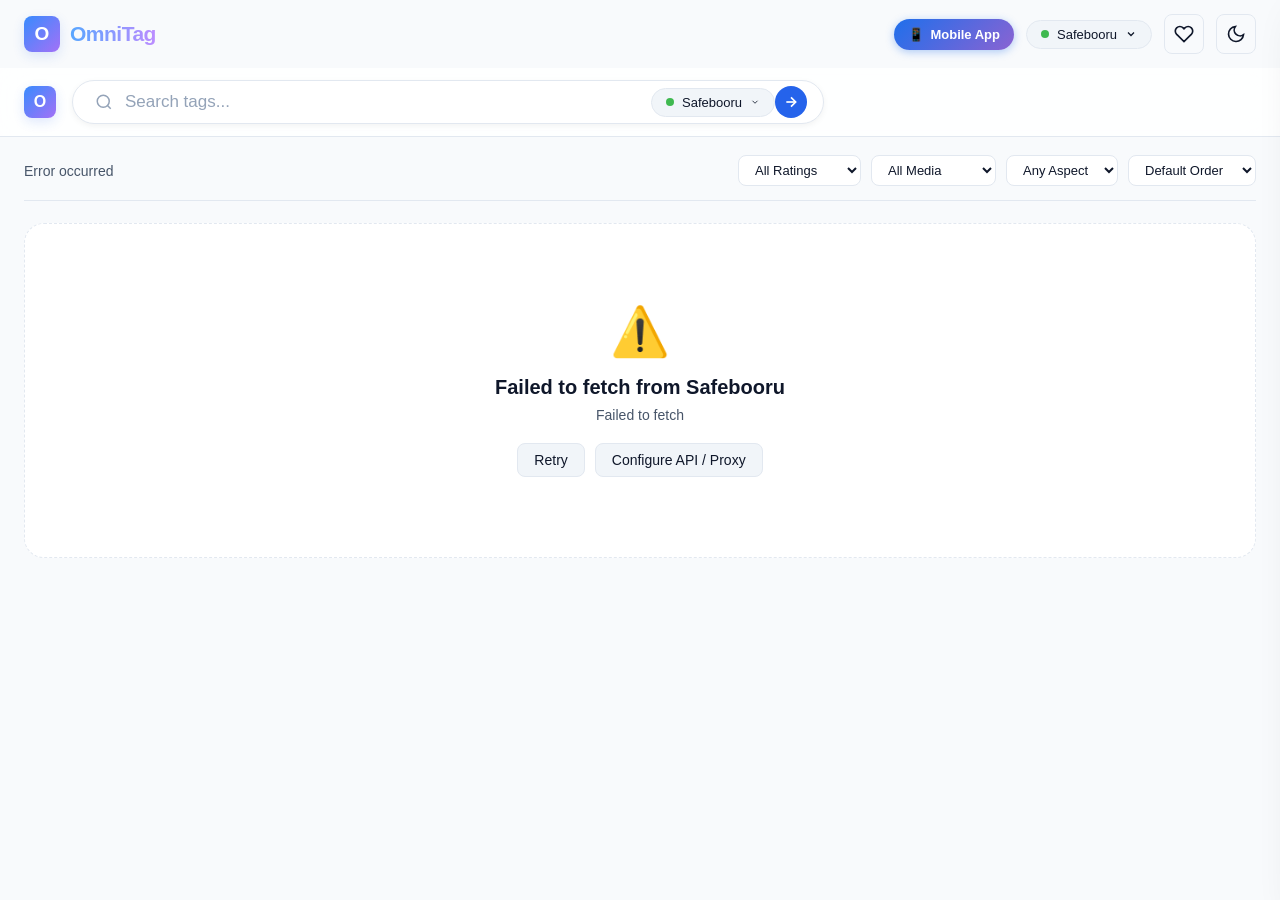
<file: index.html>
<!DOCTYPE html>
<html lang="en" data-theme="dark">
<head>
  <meta charset="UTF-8">
  <meta name="viewport" content="width=device-width, initial-scale=1.0, viewport-fit=cover">
  <meta name="referrer" content="no-referrer">
  <meta name="theme-color" content="#0d1117">
  <meta name="description" content="OmniTag - Fast, modern tag-based image search engine with switchable API sources">
  <title>OmniTag - Universal Tag Search Engine</title>

  <script>
    // Automatic mobile detection & seamless routing to Mobile Web App
    (function() {
      const isMobile = /Android|webOS|iPhone|iPad|iPod|BlackBerry|IEMobile|Opera Mini/i.test(navigator.userAgent) || window.innerWidth <= 768;
      const forceDesktop = sessionStorage.getItem("omnitag_force_desktop") === "1" || location.search.includes("desktop=1");
      if (isMobile && !forceDesktop) {
        window.location.replace("mobile.html" + window.location.search);
      }
    })();
  </script>
  
  <link rel="manifest" href="manifest.json">
  <link rel="stylesheet" href="css/style.css">
  
  <link rel="icon" type="image/svg+xml" href="data:image/svg+xml,<svg xmlns='http://www.w3.org/2000/svg' viewBox='0 0 100 100'><rect width='100' height='100' rx='20' fill='%23388bfd'/><text x='50%' y='55%' dominant-baseline='middle' text-anchor='middle' fill='white' font-size='56' font-weight='bold'>O</text></svg>">
</head>
<body>

  <!-- Local File Protocol Notice (Shown if opened as file://) -->
  <div id="file-protocol-warning" style="display: none; background: #d29922; color: #0d1117; padding: 12px 24px; font-weight: 600; font-size: 13px; text-align: center; line-height: 1.5;">
    ⚠️ You are viewing this page directly as a local file (<code>file://</code>). Web browsers block live image queries from local file links. 
    Please double-click <strong>start.bat</strong> or <strong>launch-app-mode.bat</strong> to run it on your PC, or open the online version at <a href="https://subnow846-ai.github.io/omnitag-app/" style="color: #0d1117; text-decoration: underline; font-weight: bold;">https://subnow846-ai.github.io/omnitag-app/</a>.
  </div>
  <script>
    if (window.location.protocol === "file:") {
      document.getElementById("file-protocol-warning").style.display = "block";
    }
  </script>

  <!-- ==========================================
       Global Header
       ========================================== -->
  <header class="app-header">
    <div class="header-left">
      <div class="logo-wrapper logo-action" title="Return to Home">
        <div class="logo-icon">O</div>
        <span class="logo-text">OmniTag</span>
      </div>
    </div>

    <div class="header-right">
      <!-- Switch to Mobile Web Version Button -->
      <a href="mobile.html" class="mobile-switch-btn" title="Open Mobile TikTok Feed & App View">
        <span>📱</span>
        <span>Mobile App</span>
      </a>

      <!-- Active API indicator pill (Header) -->
      <div class="source-selector-pill">
        <button id="open-sources-btn" class="source-pill-btn" title="API Sources & Endpoints">
          <span class="source-dot"></span>
          <span id="active-source-badge">Safebooru</span>
          <svg width="12" height="12" viewBox="0 0 24 24" fill="none" stroke="currentColor" stroke-width="2.5"><polyline points="6 9 12 15 18 9"></polyline></svg>
        </button>
      </div>

      <!-- Favorites Drawer Toggle -->
      <button id="open-fav-btn" class="icon-btn" title="Saved Bookmarks">
        <svg width="20" height="20" viewBox="0 0 24 24" fill="none" stroke="currentColor" stroke-width="2">
          <path d="M20.84 4.61a5.5 5.5 0 0 0-7.78 0L12 5.67l-1.06-1.06a5.5 5.5 0 0 0-7.78 7.78l1.06 1.06L12 21.23l7.78-7.78 1.06-1.06a5.5 5.5 0 0 0 0-7.78z"></path>
        </svg>
        <span id="fav-badge-count" class="badge-counter">0</span>
      </button>

      <!-- Theme Toggle (Dark / Light) -->
      <button id="theme-toggle-btn" class="icon-btn" title="Toggle Theme">
        <svg width="20" height="20" viewBox="0 0 24 24" fill="none" stroke="currentColor" stroke-width="2"><circle cx="12" cy="12" r="5"></circle></svg>
      </button>
    </div>
  </header>

  <!-- ==========================================
       Google-Style Centered Hero (Home View)
       ========================================== -->
  <main id="hero-section" class="hero-container">
    <div class="hero-brand">
      <h1 class="hero-logo">OmniTag</h1>
      <p class="hero-tagline">Universal tag-based media search engine with switchable booru APIs</p>
    </div>

    <!-- Main Search Box -->
    <div class="search-box-wrapper">
      <div class="search-input-box">
        <svg class="search-icon-svg" width="22" height="22" viewBox="0 0 24 24" fill="none" stroke="currentColor" stroke-width="2">
          <circle cx="11" cy="11" r="8"></circle>
          <line x1="21" y1="21" x2="16.65" y2="16.65"></line>
        </svg>
        
        <input 
          id="hero-search-input" 
          type="text" 
          class="search-input" 
          placeholder="Search tags (e.g. 1girl blue_eyes, -tag to exclude)..." 
          autocomplete="off"
          spellcheck="false"
        >

        <!-- Source Switcher Dropdown in Hero -->
        <div class="source-selector-pill">
          <button id="hero-source-btn" class="source-pill-btn" type="button" title="Switch API Source">
            <span class="source-dot"></span>
            <span id="hero-source-name">Safebooru</span>
            <svg width="12" height="12" viewBox="0 0 24 24" fill="none" stroke="currentColor" stroke-width="2"><polyline points="6 9 12 15 18 9"></polyline></svg>
          </button>
          <div id="quick-sources-dropdown" class="sources-dropdown-menu"></div>
        </div>

        <button id="hero-search-btn" class="search-submit-btn" title="Search">
          <svg width="18" height="18" viewBox="0 0 24 24" fill="none" stroke="currentColor" stroke-width="2.5">
            <line x1="5" y1="12" x2="19" y2="12"></line>
            <polyline points="12 5 19 12 12 19"></polyline>
          </svg>
        </button>
      </div>

      <!-- Real-time Tag Autocomplete Dropdown -->
      <div id="hero-autocomplete" class="autocomplete-dropdown"></div>
    </div>

    <!-- Search History & Quick Tags -->
    <div class="hero-history">
      <span class="history-label">Quick tags:</span>
      <div id="hero-history-tags" style="display: contents;"></div>
    </div>
  </main>

  <!-- ==========================================
       Sticky Top Bar (Results View)
       ========================================== -->
  <div id="top-bar" class="top-bar">
    <div class="top-bar-left">
      <div class="logo-wrapper logo-action" title="Back to Home">
        <div class="logo-icon" style="width: 32px; height: 32px; font-size: 16px;">O</div>
      </div>

      <div class="top-search-wrapper">
        <div class="search-input-box top-search-box">
          <svg class="search-icon-svg" width="18" height="18" viewBox="0 0 24 24" fill="none" stroke="currentColor" stroke-width="2">
            <circle cx="11" cy="11" r="8"></circle>
            <line x1="21" y1="21" x2="16.65" y2="16.65"></line>
          </svg>
          
          <input 
            id="top-search-input" 
            type="text" 
            class="search-input" 
            placeholder="Search tags..." 
            autocomplete="off"
            spellcheck="false"
          >

          <div class="source-selector-pill">
            <button id="top-source-btn" class="source-pill-btn" type="button" title="Switch API Source">
              <span class="source-dot"></span>
              <span id="top-source-name">Safebooru</span>
              <svg width="10" height="10" viewBox="0 0 24 24" fill="none" stroke="currentColor" stroke-width="2"><polyline points="6 9 12 15 18 9"></polyline></svg>
            </button>
            <div id="quick-sources-dropdown-top" class="sources-dropdown-menu"></div>
          </div>

          <button id="top-search-btn" class="search-submit-btn" style="width: 32px; height: 32px;">
            <svg width="16" height="16" viewBox="0 0 24 24" fill="none" stroke="currentColor" stroke-width="2.5">
              <line x1="5" y1="12" x2="19" y2="12"></line>
              <polyline points="12 5 19 12 12 19"></polyline>
            </svg>
          </button>
        </div>

        <!-- Top Autocomplete Dropdown -->
        <div id="top-autocomplete" class="autocomplete-dropdown"></div>
      </div>
    </div>
  </div>

  <!-- ==========================================
       Results Section & Grid
       ========================================== -->
  <section id="results-section" class="results-section">
    <!-- Filters & Sorting Bar -->
    <div class="filters-bar">
      <div id="results-count" class="results-meta">Searching...</div>

      <div class="filters-controls">
        <select id="filter-rating" class="filter-select" title="Filter Rating">
          <option value="all">All Ratings</option>
          <option value="s">Safe Only</option>
          <option value="q">Questionable</option>
          <option value="e">Explicit</option>
        </select>

        <select id="filter-media" class="filter-select" title="Filter Media Type">
          <option value="all">All Media</option>
          <option value="image">Images Only</option>
          <option value="video">Videos / GIFs</option>
        </select>

        <select id="filter-aspect" class="filter-select" title="Filter Aspect Ratio">
          <option value="all">Any Aspect</option>
          <option value="wide">Landscape</option>
          <option value="tall">Portrait</option>
          <option value="square">Square</option>
        </select>

        <select id="filter-sort" class="filter-select" title="Sort Order">
          <option value="default">Default Order</option>
          <option value="score">Highest Score</option>
          <option value="id">Latest ID</option>
        </select>
      </div>
    </div>

    <!-- Gallery Grid -->
    <div id="gallery-grid" class="gallery-grid"></div>

    <!-- Pagination Controls -->
    <div id="pagination-container" class="pagination-container"></div>
  </section>

  <!-- ==========================================
       Lightbox / Detail Modal
       ========================================== -->
  <div id="lightbox-modal" class="lightbox-modal">
    <div class="lightbox-content-box">
      <!-- Media Main Stage -->
      <div class="lightbox-main-view">
        <button id="lightbox-prev-btn" class="lightbox-nav-btn prev" title="Previous (Left Arrow)">&#10094;</button>
        <div id="lightbox-media-container" class="lightbox-media-container"></div>
        <button id="lightbox-next-btn" class="lightbox-nav-btn next" title="Next (Right Arrow)">&#10095;</button>
      </div>

      <!-- Detail Sidebar -->
      <div class="lightbox-sidebar">
        <div class="lightbox-sidebar-header">
          <h3>Post Details</h3>
          <button id="lightbox-close-btn" class="icon-btn" title="Close (Esc)">&times;</button>
        </div>

        <div class="lightbox-sidebar-body">
          <!-- Action Buttons -->
          <div class="lightbox-actions-grid">
            <button id="lightbox-fav-btn" class="btn-secondary" title="Bookmark">
              <svg width="16" height="16" viewBox="0 0 24 24" fill="none" stroke="currentColor" stroke-width="2">
                <path d="M20.84 4.61a5.5 5.5 0 0 0-7.78 0L12 5.67l-1.06-1.06a5.5 5.5 0 0 0-7.78 7.78l1.06 1.06L12 21.23l7.78-7.78 1.06-1.06a5.5 5.5 0 0 0 0-7.78z"></path>
              </svg>
              <span>Favorite</span>
            </button>
            <button id="lightbox-download-btn" class="btn-primary" title="Download Full Resolution">
              <svg width="16" height="16" viewBox="0 0 24 24" fill="none" stroke="currentColor" stroke-width="2">
                <path d="M21 15v4a2 2 0 0 1-2 2H5a2 2 0 0 1-2-2v-4"></path>
                <polyline points="7 10 12 15 17 10"></polyline>
                <line x1="12" y1="15" x2="12" y2="3"></line>
              </svg>
              <span>Download</span>
            </button>
            <button id="lightbox-copy-btn" class="btn-secondary" title="Copy Direct URL">Copy URL</button>
            <a id="lightbox-original-btn" class="btn-secondary" target="_blank" rel="noopener">Open Source ↗</a>
          </div>

          <!-- Metadata -->
          <table id="lightbox-info-table" class="info-table"></table>

          <!-- Categorized Tags -->
          <div>
            <h4 style="font-size: 13px; font-weight: 700; margin-bottom: 10px; color: var(--text-secondary);">TAGS (Click to search)</h4>
            <div id="lightbox-tags-container"></div>
          </div>
        </div>
      </div>
    </div>
  </div>

  <!-- ==========================================
       API Sources & Endpoints Manager Modal
       ========================================== -->
  <div id="sources-modal" class="modal-overlay">
    <div class="modal-dialog">
      <div class="modal-header">
        <h3 id="sources-modal-title">API Sources Manager</h3>
        <button id="close-sources-btn" class="icon-btn">&times;</button>
      </div>

      <div class="modal-body">
        <!-- List of Sources -->
        <div id="sources-list-container" class="sources-list-container"></div>

        <!-- Add / Edit Source Form -->
        <div id="source-form-section" style="display: none;">
          <h4 id="source-form-title" style="margin-bottom: 16px;">Add New API Source</h4>
          <form id="source-edit-form">
            <input type="hidden" id="source-form-id">

            <div class="form-group">
              <label>Source Name</label>
              <input type="text" id="source-form-name" class="form-input" placeholder="e.g. My Custom Booru" required>
            </div>

            <div class="form-group">
              <label>API Protocol / Type</label>
              <select id="source-form-type" class="form-select">
                <option value="gelbooru_dapi">Gelbooru / Safebooru DAPI (XML / JSON)</option>
                <option value="danbooru_v2">Danbooru 2.x API (JSON)</option>
                <option value="moebooru">Moebooru API (Yande.re, Konachan)</option>
              </select>
              <div class="form-hint">Selecting a type auto-configures compatible post and tag endpoints.</div>
            </div>

            <div class="form-group">
              <label>Base URL</label>
              <input type="url" id="source-form-base" class="form-input" placeholder="https://example.com" required>
            </div>

            <div class="form-group">
              <label>Custom Posts URL Template (Optional)</label>
              <input type="text" id="source-form-posts" class="form-input" placeholder="Leave blank to use engine defaults">
              <div class="form-hint">Variables: <code>{tags}</code>, <code>{page}</code>, <code>{limit}</code></div>
            </div>

            <div class="form-group">
              <label>Custom Tag Autocomplete URL (Optional)</label>
              <input type="text" id="source-form-tags" class="form-input" placeholder="Leave blank to use engine defaults">
              <div class="form-hint">Variable: <code>{query}</code></div>
            </div>

            <div class="form-row">
              <div class="form-group" style="flex: 1;">
                <label>API Key (Required for Rule34)</label>
                <input type="text" id="source-form-apikey" class="form-input" placeholder="Rule34 API Key" autocomplete="off" spellcheck="false">
              </div>
              <div class="form-group" style="flex: 1;">
                <label>User ID (Required for Rule34)</label>
                <input type="text" id="source-form-userid" class="form-input" placeholder="Numeric User ID (e.g. 1234567)" autocomplete="off" spellcheck="false">
              </div>
            </div>
            <div class="form-hint" style="margin: -6px 0 14px;">Used for <code>{api_key}</code> and <code>{user_id}</code> in the URL templates. Stored only in this browser. Keep Proxy Mode on Auto so the key isn't sent through a public CORS proxy.</div>

            <div class="form-row">
              <div class="form-group" style="flex: 1;">
                <label>Proxy Mode</label>
                <select id="source-form-proxy" class="form-select">
                  <option value="auto">Auto (Local server proxy / Built-in)</option>
                  <option value="direct">Direct (No Proxy)</option>
                  <option value="corsproxy">Public CORS Proxy (corsproxy.io)</option>
                  <option value="allorigins">AllOrigins Proxy</option>
                  <option value="custom">Custom Proxy</option>
                </select>
              </div>
              <div class="form-group" style="flex: 1;">
                <label>Custom Proxy URL (if Custom)</label>
                <input type="text" id="source-form-custom-proxy" class="form-input" placeholder="https://myproxy.com/?url={url}">
              </div>
            </div>

            <div style="display: flex; gap: 10px; margin-top: 20px;">
              <button type="submit" class="btn-primary" style="flex: 1;">Save Source</button>
              <button type="button" id="cancel-source-edit" class="btn-secondary" style="flex: 1;">Cancel</button>
            </div>
          </form>
        </div>
      </div>

      <div class="modal-footer">
        <div>
          <button id="add-source-btn" class="btn-primary btn-sm">+ Add Custom API</button>
          <button id="reset-sources-btn" class="btn-secondary btn-sm">Reset Defaults</button>
        </div>
        <div>
          <button id="export-sources-btn" class="btn-secondary btn-sm" title="Backup sources as JSON">Export JSON</button>
          <label class="btn-secondary btn-sm" style="cursor: pointer; display: inline-block;">
            Import JSON
            <input type="file" id="import-sources-file" accept=".json" style="display: none;">
          </label>
        </div>
      </div>
    </div>
  </div>

  <!-- ==========================================
       Favorites / Bookmarks Drawer
       ========================================== -->
  <aside id="favorites-drawer" class="drawer">
    <div class="drawer-header">
      <h3>Saved Bookmarks</h3>
      <button id="close-fav-btn" class="icon-btn">&times;</button>
    </div>
    <div class="drawer-body">
      <div id="favorites-grid" class="favorites-grid"></div>
    </div>
  </aside>

  <!-- Scripts -->
  <script src="js/api-sources.js?v=1.3.2"></script>
  <script src="js/autocomplete.js?v=1.3.2"></script>
  <script src="js/app.js?v=1.3.2"></script>

  <!-- PWA Service Worker Registration -->
  <script>
    if ("serviceWorker" in navigator) {
      window.addEventListener("load", () => {
        navigator.serviceWorker.register("sw.js").catch(e => console.log("SW registration skipped:", e));
      });
    }
  </script>
</body>
</html>
</file>
<file: css/style.css>
/* ==========================================================================
   OmniTag - Modern Search Engine & Media Browser Stylesheet
   Google-inspired clean interface with dark/light themes & glassmorphism
   ========================================================================== */

:root {
  --bg-primary: #0d1117;
  --bg-secondary: #161b22;
  --bg-tertiary: #21262d;
  --bg-card: rgba(22, 27, 34, 0.85);
  --bg-glass: rgba(13, 17, 23, 0.75);
  --border-color: #30363d;
  --border-subtle: #21262d;
  --text-primary: #f0f6fc;
  --text-secondary: #8b949e;
  --text-muted: #6e7681;
  --accent-color: #388bfd;
  --accent-hover: #58a6ff;
  --accent-glow: rgba(56, 139, 253, 0.25);
  --danger-color: #f85149;
  --success-color: #3fb950;
  --warning-color: #d29922;

  /* Tag Category Colors */
  --cat-artist: #f47067;
  --cat-character: #56d364;
  --cat-copyright: #e3b341;
  --cat-general: #58a6ff;
  --cat-meta: #8b949e;

  --radius-sm: 8px;
  --radius-md: 14px;
  --radius-lg: 20px;
  --radius-full: 9999px;

  --shadow-sm: 0 2px 6px rgba(0, 0, 0, 0.3);
  --shadow-md: 0 8px 24px rgba(0, 0, 0, 0.45);
  --shadow-lg: 0 16px 40px rgba(0, 0, 0, 0.6);

  --font-family: -apple-system, BlinkMacSystemFont, "Segoe UI", Roboto, Helvetica, Arial, sans-serif;
  --header-height: 68px;
}

[data-theme="light"] {
  --bg-primary: #f8fafc;
  --bg-secondary: #ffffff;
  --bg-tertiary: #f1f5f9;
  --bg-card: rgba(255, 255, 255, 0.9);
  --bg-glass: rgba(255, 255, 255, 0.85);
  --border-color: #e2e8f0;
  --border-subtle: #edf2f7;
  --text-primary: #0f172a;
  --text-secondary: #475569;
  --text-muted: #94a3b8;
  --accent-color: #2563eb;
  --accent-hover: #1d4ed8;
  --accent-glow: rgba(37, 99, 235, 0.15);
  --shadow-sm: 0 2px 6px rgba(0, 0, 0, 0.05);
  --shadow-md: 0 8px 24px rgba(0, 0, 0, 0.08);
  --shadow-lg: 0 16px 40px rgba(0, 0, 0, 0.12);
}

/* Base Reset */
*, *::before, *::after {
  box-sizing: border-box;
  margin: 0;
  padding: 0;
}

body {
  font-family: var(--font-family);
  background-color: var(--bg-primary);
  color: var(--text-primary);
  min-height: 100vh;
  display: flex;
  flex-direction: column;
  overflow-x: hidden;
  transition: background-color 0.25s ease, color 0.25s ease;
  -webkit-font-smoothing: antialiased;
}

/* ==========================================================================
   Global Header & Controls
   ========================================================================== */
.app-header {
  height: var(--header-height);
  padding: 0 24px;
  display: flex;
  align-items: center;
  justify-content: space-between;
  position: relative;
  z-index: 50;
}

.header-left, .header-right {
  display: flex;
  align-items: center;
  gap: 12px;
}

.logo-wrapper {
  display: flex;
  align-items: center;
  gap: 10px;
  cursor: pointer;
  user-select: none;
}

.logo-icon {
  width: 36px;
  height: 36px;
  border-radius: var(--radius-sm);
  background: linear-gradient(135deg, #388bfd, #a371f7);
  display: flex;
  align-items: center;
  justify-content: center;
  color: #fff;
  font-weight: 800;
  font-size: 19px;
  box-shadow: 0 4px 12px var(--accent-glow);
}

.logo-text {
  font-size: 21px;
  font-weight: 700;
  letter-spacing: -0.5px;
  background: linear-gradient(90deg, #58a6ff, #bc8cff);
  -webkit-background-clip: text;
  -webkit-text-fill-color: transparent;
}

.icon-btn {
  background: transparent;
  border: 1px solid var(--border-color);
  color: var(--text-primary);
  width: 40px;
  height: 40px;
  border-radius: var(--radius-sm);
  display: flex;
  align-items: center;
  justify-content: center;
  cursor: pointer;
  transition: all 0.2s ease;
  position: relative;
}

.icon-btn:hover {
  background: var(--bg-tertiary);
  border-color: var(--accent-color);
  transform: translateY(-1px);
}

.badge-counter {
  position: absolute;
  top: -4px;
  right: -4px;
  background: var(--accent-color);
  color: #fff;
  font-size: 11px;
  font-weight: 700;
  padding: 2px 6px;
  border-radius: var(--radius-full);
  display: none;
}

.mobile-switch-btn {
  display: flex;
  align-items: center;
  gap: 6px;
  background: linear-gradient(135deg, #1f6feb, #8a63d2);
  color: #fff;
  text-decoration: none;
  padding: 8px 14px;
  border-radius: 20px;
  font-size: 13px;
  font-weight: 700;
  box-shadow: 0 2px 8px rgba(31, 111, 235, 0.35);
  transition: all 0.2s ease;
}

.mobile-switch-btn:hover {
  transform: translateY(-1px);
  box-shadow: 0 4px 14px rgba(31, 111, 235, 0.55);
  color: #fff;
}

/* ==========================================================================
   Google-Style Hero Section (Home View)
   ========================================================================== */
.hero-container {
  flex: 1;
  display: flex;
  flex-direction: column;
  align-items: center;
  justify-content: center;
  padding: 20px 20px 80px 20px;
  max-width: 820px;
  margin: 0 auto;
  width: 100%;
}

.hero-brand {
  text-align: center;
  margin-bottom: 28px;
}

.hero-logo {
  font-size: 56px;
  font-weight: 800;
  letter-spacing: -1.5px;
  background: linear-gradient(135deg, #388bfd 0%, #a371f7 50%, #f778ba 100%);
  -webkit-background-clip: text;
  -webkit-text-fill-color: transparent;
  margin-bottom: 8px;
}

.hero-tagline {
  font-size: 16px;
  color: var(--text-secondary);
}

/* Search Box Container */
.search-box-wrapper {
  width: 100%;
  position: relative;
  margin-bottom: 20px;
}

.search-input-box {
  width: 100%;
  height: 56px;
  background: var(--bg-secondary);
  border: 1px solid var(--border-color);
  border-radius: var(--radius-full);
  display: flex;
  align-items: center;
  padding: 0 16px 0 22px;
  box-shadow: var(--shadow-sm);
  transition: all 0.25s ease;
}

.search-input-box:focus-within {
  border-color: var(--accent-color);
  box-shadow: 0 0 0 4px var(--accent-glow), var(--shadow-md);
  background: var(--bg-tertiary);
}

.search-input {
  flex: 1;
  background: transparent;
  border: none;
  outline: none;
  font-size: 17px;
  color: var(--text-primary);
  font-family: inherit;
  margin: 0 12px;
}

.search-input::placeholder {
  color: var(--text-muted);
}

.search-icon-svg {
  color: var(--text-muted);
  flex-shrink: 0;
}

.search-submit-btn {
  background: var(--accent-color);
  border: none;
  color: #fff;
  width: 38px;
  height: 38px;
  border-radius: var(--radius-full);
  display: flex;
  align-items: center;
  justify-content: center;
  cursor: pointer;
  flex-shrink: 0;
  transition: all 0.2s ease;
}

.search-submit-btn:hover {
  background: var(--accent-hover);
  transform: scale(1.05);
}

/* Active Source Pill */
.source-selector-pill {
  position: relative;
  display: inline-flex;
  align-items: center;
}

.source-pill-btn {
  background: var(--bg-tertiary);
  border: 1px solid var(--border-color);
  color: var(--text-primary);
  padding: 6px 14px;
  border-radius: var(--radius-full);
  font-size: 13px;
  font-weight: 500;
  display: flex;
  align-items: center;
  gap: 8px;
  cursor: pointer;
  transition: all 0.2s ease;
}

.source-pill-btn:hover {
  border-color: var(--accent-color);
  background: var(--bg-secondary);
}

.source-dot {
  width: 8px;
  height: 8px;
  border-radius: 50%;
  background: var(--success-color);
}

/* Dropdown Menu */
.sources-dropdown-menu {
  position: absolute;
  top: calc(100% + 8px);
  left: 0;
  min-width: 240px;
  background: var(--bg-secondary);
  border: 1px solid var(--border-color);
  border-radius: var(--radius-md);
  box-shadow: var(--shadow-lg);
  padding: 6px;
  display: none;
  z-index: 100;
  animation: fadeIn 0.15s ease;
}

.sources-dropdown-menu.open {
  display: block;
}

.quick-source-item {
  width: 100%;
  background: transparent;
  border: none;
  color: var(--text-primary);
  padding: 10px 14px;
  border-radius: var(--radius-sm);
  font-size: 14px;
  display: flex;
  align-items: center;
  justify-content: space-between;
  cursor: pointer;
  text-align: left;
  transition: background 0.15s ease;
}

.quick-source-item:hover {
  background: var(--bg-tertiary);
}

.quick-source-item.active {
  background: var(--accent-glow);
  color: var(--accent-hover);
  font-weight: 600;
}

.source-item-type {
  font-size: 11px;
  color: var(--text-muted);
  text-transform: capitalize;
}

.quick-source-item.manage-action {
  border-top: 1px solid var(--border-color);
  margin-top: 4px;
  padding-top: 10px;
  color: var(--accent-hover);
}

/* History / Popular Tags */
.hero-history {
  display: flex;
  flex-wrap: wrap;
  align-items: center;
  justify-content: center;
  gap: 8px;
  margin-top: 18px;
}

.history-label {
  font-size: 13px;
  color: var(--text-muted);
}

.history-pill {
  background: var(--bg-secondary);
  border: 1px solid var(--border-color);
  color: var(--text-secondary);
  padding: 6px 14px;
  border-radius: var(--radius-full);
  font-size: 13px;
  cursor: pointer;
  transition: all 0.2s ease;
}

.history-pill:hover {
  color: var(--text-primary);
  border-color: var(--accent-color);
  background: var(--bg-tertiary);
  transform: translateY(-1px);
}

/* ==========================================================================
   Autocomplete Dropdown
   ========================================================================== */
.autocomplete-dropdown {
  position: absolute;
  top: calc(100% + 6px);
  left: 0;
  right: 0;
  background: var(--bg-secondary);
  border: 1px solid var(--border-color);
  border-radius: var(--radius-md);
  box-shadow: var(--shadow-lg);
  max-height: 380px;
  overflow-y: auto;
  z-index: 100;
  display: none;
}

.mobile-switch-btn {
  display: flex;
  align-items: center;
  gap: 6px;
  background: linear-gradient(135deg, #1f6feb, #8a63d2);
  color: #fff;
  text-decoration: none;
  padding: 8px 14px;
  border-radius: 20px;
  font-size: 13px;
  font-weight: 700;
  box-shadow: 0 2px 8px rgba(31, 111, 235, 0.35);
  transition: all 0.2s ease;
}

.mobile-switch-btn:hover {
  transform: translateY(-1px);
  box-shadow: 0 4px 14px rgba(31, 111, 235, 0.55);
  color: #fff;
}

.autocomplete-item {
  padding: 10px 18px;
  display: flex;
  align-items: center;
  justify-content: space-between;
  cursor: pointer;
  font-size: 14px;
  border-bottom: 1px solid var(--border-subtle);
  transition: background 0.15s ease;
}

.autocomplete-item:last-child {
  border-bottom: none;
}

.autocomplete-item:hover, .autocomplete-item.active {
  background: var(--bg-tertiary);
}

.tag-info {
  display: flex;
  align-items: center;
  gap: 10px;
}

.cat-dot {
  width: 8px;
  height: 8px;
  border-radius: 50%;
  flex-shrink: 0;
}

.cat-dot.cat-artist { background-color: var(--cat-artist); }
.cat-dot.cat-character { background-color: var(--cat-character); }
.cat-dot.cat-copyright { background-color: var(--cat-copyright); }
.cat-dot.cat-general { background-color: var(--cat-general); }
.cat-dot.cat-meta { background-color: var(--cat-meta); }

.tag-text strong.highlight {
  color: var(--accent-hover);
  text-decoration: underline;
}

.neg-sign {
  color: var(--danger-color);
  font-weight: bold;
}

.tag-count {
  font-size: 12px;
  color: var(--text-muted);
  background: var(--bg-tertiary);
  padding: 2px 8px;
  border-radius: var(--radius-full);
}

/* ==========================================================================
   Sticky Top Bar (Results View)
   ========================================================================== */
.top-bar {
  display: none;
  align-items: center;
  justify-content: space-between;
  gap: 20px;
  padding: 12px 24px;
  background: var(--bg-glass);
  backdrop-filter: blur(16px);
  -webkit-backdrop-filter: blur(16px);
  border-bottom: 1px solid var(--border-color);
  position: sticky;
  top: 0;
  z-index: 40;
}

.top-bar-left {
  display: flex;
  align-items: center;
  gap: 16px;
  flex: 1;
  max-width: 800px;
}

.top-search-wrapper {
  flex: 1;
  position: relative;
}

.top-search-box {
  height: 44px;
}

/* ==========================================================================
   Results Section & Filters
   ========================================================================== */
.results-section {
  display: none;
  flex: 1;
  padding: 18px 24px 60px 24px;
  max-width: 1600px;
  margin: 0 auto;
  width: 100%;
}

.filters-bar {
  display: flex;
  align-items: center;
  justify-content: space-between;
  flex-wrap: wrap;
  gap: 12px;
  margin-bottom: 22px;
  padding-bottom: 14px;
  border-bottom: 1px solid var(--border-color);
}

.results-meta {
  font-size: 14px;
  color: var(--text-secondary);
}

.filters-controls {
  display: flex;
  align-items: center;
  gap: 10px;
  flex-wrap: wrap;
}

.filter-select {
  background: var(--bg-secondary);
  border: 1px solid var(--border-color);
  color: var(--text-primary);
  padding: 6px 12px;
  border-radius: var(--radius-sm);
  font-size: 13px;
  outline: none;
  cursor: pointer;
  transition: border-color 0.2s ease;
}

.filter-select:focus {
  border-color: var(--accent-color);
}

/* ==========================================================================
   Gallery Grid & Cards
   ========================================================================== */
.gallery-grid {
  display: grid;
  grid-template-columns: repeat(auto-fill, minmax(220px, 1fr));
  gap: 18px;
}

.post-card {
  background: var(--bg-secondary);
  border-radius: var(--radius-md);
  overflow: hidden;
  border: 1px solid var(--border-subtle);
  position: relative;
  aspect-ratio: 0.82;
  cursor: pointer;
  transition: transform 0.25s ease, box-shadow 0.25s ease, border-color 0.25s ease;
}

.post-card:hover {
  transform: translateY(-4px);
  box-shadow: var(--shadow-md);
  border-color: var(--accent-color);
}

.card-media-wrapper {
  width: 100%;
  height: 100%;
  position: relative;
  background: var(--bg-tertiary);
}

.card-media-wrapper img {
  width: 100%;
  height: 100%;
  object-fit: cover;
  display: block;
  transition: transform 0.35s ease;
}

.post-card:hover .card-media-wrapper img {
  transform: scale(1.04);
}

/* Badges */
.badge {
  position: absolute;
  top: 10px;
  left: 10px;
  font-size: 10px;
  font-weight: 700;
  padding: 3px 7px;
  border-radius: var(--radius-sm);
  letter-spacing: 0.5px;
  backdrop-filter: blur(8px);
}

.badge-video { background: rgba(239, 68, 68, 0.85); color: #fff; }
.badge-gif { background: rgba(168, 85, 247, 0.85); color: #fff; }
.badge-hd { background: rgba(59, 130, 246, 0.85); color: #fff; }

.card-fav-btn {
  position: absolute;
  top: 10px;
  right: 10px;
  width: 32px;
  height: 32px;
  border-radius: 50%;
  background: rgba(0, 0, 0, 0.6);
  border: none;
  color: #fff;
  display: flex;
  align-items: center;
  justify-content: center;
  cursor: pointer;
  opacity: 0;
  transition: all 0.2s ease;
}

.post-card:hover .card-fav-btn, .card-fav-btn.active {
  opacity: 1;
}

.card-fav-btn.active {
  color: var(--danger-color);
}

.card-fav-btn:hover {
  background: rgba(0, 0, 0, 0.85);
  transform: scale(1.1);
}

.card-overlay {
  position: absolute;
  bottom: 0;
  left: 0;
  right: 0;
  padding: 24px 12px 10px 12px;
  background: linear-gradient(to top, rgba(0, 0, 0, 0.8) 0%, transparent 100%);
  color: #fff;
  display: flex;
  align-items: flex-end;
  opacity: 0;
  transition: opacity 0.2s ease;
}

.post-card:hover .card-overlay {
  opacity: 1;
}

.card-meta {
  display: flex;
  align-items: center;
  justify-content: space-between;
  width: 100%;
  font-size: 12px;
  font-weight: 500;
}

/* Skeleton Loading */
.skeleton-card {
  background: var(--bg-secondary);
  position: relative;
  overflow: hidden;
}

.skeleton-shimmer {
  width: 100%;
  height: 100%;
  background: linear-gradient(90deg, transparent, rgba(255, 255, 255, 0.05), transparent);
  animation: shimmer 1.5s infinite;
}

@keyframes shimmer {
  0% { transform: translateX(-100%); }
  100% { transform: translateX(100%); }
}

/* Empty & Error States */
.empty-state {
  grid-column: 1 / -1;
  text-align: center;
  padding: 80px 20px;
  background: var(--bg-secondary);
  border-radius: var(--radius-lg);
  border: 1px dashed var(--border-color);
}

.empty-icon {
  font-size: 48px;
  margin-bottom: 16px;
}

.empty-state h3 {
  font-size: 20px;
  margin-bottom: 8px;
}

.empty-state p {
  color: var(--text-secondary);
  max-width: 500px;
  margin: 0 auto 20px auto;
  font-size: 14px;
}

.empty-suggestions, .empty-actions {
  display: flex;
  align-items: center;
  justify-content: center;
  gap: 10px;
  flex-wrap: wrap;
}

.pill-btn {
  background: var(--bg-tertiary);
  border: 1px solid var(--border-color);
  color: var(--text-primary);
  padding: 6px 14px;
  border-radius: var(--radius-full);
  font-size: 13px;
  cursor: pointer;
  transition: all 0.2s ease;
}

.pill-btn:hover {
  background: var(--accent-glow);
  border-color: var(--accent-color);
  color: var(--accent-hover);
}

/* Pagination Bar */
.pagination-container {
  margin-top: 36px;
  display: flex;
  justify-content: center;
}

.pagination-bar {
  display: inline-flex;
  align-items: center;
  gap: 16px;
  background: var(--bg-secondary);
  padding: 8px 18px;
  border-radius: var(--radius-full);
  border: 1px solid var(--border-color);
  box-shadow: var(--shadow-sm);
}

.page-number-display {
  font-size: 14px;
  font-weight: 600;
  color: var(--text-primary);
}

/* Buttons */
.btn-primary {
  background: var(--accent-color);
  color: #fff;
  border: none;
  padding: 9px 18px;
  border-radius: var(--radius-sm);
  font-size: 14px;
  font-weight: 500;
  cursor: pointer;
  transition: all 0.2s ease;
}

.btn-primary:hover {
  background: var(--accent-hover);
}

.btn-secondary {
  background: var(--bg-tertiary);
  color: var(--text-primary);
  border: 1px solid var(--border-color);
  padding: 8px 16px;
  border-radius: var(--radius-sm);
  font-size: 14px;
  font-weight: 500;
  cursor: pointer;
  transition: all 0.2s ease;
}

.btn-secondary:hover:not(:disabled) {
  border-color: var(--accent-color);
  background: var(--bg-secondary);
}

.btn-secondary:disabled {
  opacity: 0.5;
  cursor: not-allowed;
}

.btn-danger {
  background: var(--danger-color);
  color: #fff;
  border: none;
  padding: 8px 14px;
  border-radius: var(--radius-sm);
  font-size: 13px;
  cursor: pointer;
}

.btn-sm {
  padding: 6px 12px;
  font-size: 12px;
}

/* ==========================================================================
   Lightbox Modal
   ========================================================================== */
.lightbox-modal {
  position: fixed;
  inset: 0;
  background: rgba(0, 0, 0, 0.88);
  backdrop-filter: blur(12px);
  -webkit-backdrop-filter: blur(12px);
  z-index: 200;
  display: none;
  align-items: center;
  justify-content: center;
  padding: 20px;
}

.lightbox-content-box {
  background: var(--bg-secondary);
  border: 1px solid var(--border-color);
  border-radius: var(--radius-lg);
  width: 95vw;
  max-width: 1400px;
  height: 90vh;
  display: flex;
  overflow: hidden;
  box-shadow: var(--shadow-lg);
  position: relative;
}

.lightbox-main-view {
  flex: 1;
  background: #000;
  position: relative;
  display: flex;
  align-items: center;
  justify-content: center;
  overflow: hidden;
}

.lightbox-media-container {
  width: 100%;
  height: 100%;
  display: flex;
  align-items: center;
  justify-content: center;
}

.lightbox-img, .lightbox-video {
  max-width: 100%;
  max-height: 100%;
  object-fit: contain;
}

.lightbox-nav-btn {
  position: absolute;
  top: 50%;
  transform: translateY(-50%);
  width: 48px;
  height: 48px;
  background: rgba(0, 0, 0, 0.6);
  border: 1px solid rgba(255, 255, 255, 0.15);
  color: #fff;
  border-radius: 50%;
  display: flex;
  align-items: center;
  justify-content: center;
  cursor: pointer;
  z-index: 10;
  transition: all 0.2s ease;
}

.lightbox-nav-btn:hover {
  background: rgba(0, 0, 0, 0.9);
  transform: translateY(-50%) scale(1.1);
}

.lightbox-nav-btn.prev { left: 16px; }
.lightbox-nav-btn.next { right: 16px; }

/* Lightbox Sidebar */
.lightbox-sidebar {
  width: 380px;
  background: var(--bg-secondary);
  border-left: 1px solid var(--border-color);
  display: flex;
  flex-direction: column;
  overflow-y: auto;
  flex-shrink: 0;
}

.lightbox-sidebar-header {
  padding: 16px 20px;
  border-bottom: 1px solid var(--border-color);
  display: flex;
  align-items: center;
  justify-content: space-between;
}

.lightbox-sidebar-body {
  padding: 20px;
  flex: 1;
  display: flex;
  flex-direction: column;
  gap: 22px;
}

.lightbox-actions-grid {
  display: grid;
  grid-template-columns: repeat(2, 1fr);
  gap: 10px;
}

.lightbox-actions-grid button, .lightbox-actions-grid a {
  display: flex;
  align-items: center;
  justify-content: center;
  gap: 8px;
  text-decoration: none;
  font-size: 13px;
}

.info-table {
  width: 100%;
  border-collapse: collapse;
  font-size: 13px;
}

.info-table td {
  padding: 6px 0;
  border-bottom: 1px solid var(--border-subtle);
}

.info-table td:first-child {
  color: var(--text-muted);
  width: 35%;
}

.tag-group {
  margin-bottom: 14px;
}

.tag-group-title {
  font-size: 12px;
  font-weight: 700;
  text-transform: uppercase;
  color: var(--text-muted);
  letter-spacing: 0.5px;
  margin-bottom: 8px;
}

.tag-chips-wrapper {
  display: flex;
  flex-wrap: wrap;
  gap: 6px;
}

.tag-chip {
  background: var(--bg-tertiary);
  border: 1px solid var(--border-color);
  color: var(--text-primary);
  padding: 4px 10px;
  border-radius: var(--radius-sm);
  font-size: 12px;
  cursor: pointer;
  transition: all 0.15s ease;
}

.tag-chip:hover {
  border-color: currentColor;
  transform: translateY(-1px);
}

.tag-chip.cat-artist { color: var(--cat-artist); }
.tag-chip.cat-character { color: var(--cat-character); }
.tag-chip.cat-copyright { color: var(--cat-copyright); }
.tag-chip.cat-general { color: var(--cat-general); }

.rating-badge {
  display: inline-block;
  padding: 2px 6px;
  border-radius: 4px;
  font-weight: 700;
  font-size: 11px;
}
.rating-safe, .rating-s, .rating-general { background: rgba(63, 185, 80, 0.2); color: var(--success-color); }
.rating-questionable, .rating-q { background: rgba(210, 153, 34, 0.2); color: var(--warning-color); }
.rating-explicit, .rating-e { background: rgba(248, 81, 73, 0.2); color: var(--danger-color); }

/* ==========================================================================
   Source Manager Modal & Drawer
   ========================================================================== */
.modal-overlay {
  position: fixed;
  inset: 0;
  background: rgba(0, 0, 0, 0.7);
  backdrop-filter: blur(8px);
  -webkit-backdrop-filter: blur(8px);
  z-index: 250;
  display: none;
  align-items: center;
  justify-content: center;
  padding: 20px;
}

.modal-dialog {
  background: var(--bg-secondary);
  border: 1px solid var(--border-color);
  border-radius: var(--radius-lg);
  width: 100%;
  max-width: 640px;
  max-height: 85vh;
  display: flex;
  flex-direction: column;
  box-shadow: var(--shadow-lg);
  overflow: hidden;
}

.modal-header {
  padding: 18px 24px;
  border-bottom: 1px solid var(--border-color);
  display: flex;
  align-items: center;
  justify-content: space-between;
}

.modal-body {
  padding: 24px;
  overflow-y: auto;
  flex: 1;
}

.modal-footer {
  padding: 16px 24px;
  border-top: 1px solid var(--border-color);
  display: flex;
  align-items: center;
  justify-content: space-between;
  background: var(--bg-tertiary);
}

.sources-list-container {
  display: flex;
  flex-direction: column;
  gap: 12px;
}

.source-card {
  background: var(--bg-tertiary);
  border: 1px solid var(--border-color);
  border-radius: var(--radius-md);
  padding: 16px;
  display: flex;
  align-items: center;
  justify-content: space-between;
  gap: 16px;
  transition: all 0.2s ease;
}

.source-card.active {
  border-color: var(--accent-color);
  background: var(--accent-glow);
}

.source-card-header {
  display: flex;
  align-items: center;
  gap: 10px;
  margin-bottom: 4px;
}

.source-tag-type {
  font-size: 11px;
  background: var(--bg-secondary);
  border: 1px solid var(--border-color);
  padding: 2px 6px;
  border-radius: var(--radius-full);
  color: var(--text-muted);
}

.active-pill {
  font-size: 11px;
  background: var(--success-color);
  color: #fff;
  padding: 2px 8px;
  border-radius: var(--radius-full);
  font-weight: 600;
}

.source-url-text {
  font-size: 12px;
  color: var(--text-muted);
  font-family: monospace;
}

.source-desc-text {
  font-size: 13px;
  color: var(--text-secondary);
  margin-top: 2px;
}

.source-card-actions {
  display: flex;
  align-items: center;
  gap: 8px;
}

/* Form Groups */
.form-group {
  margin-bottom: 16px;
}

.form-group label {
  display: block;
  font-size: 13px;
  font-weight: 600;
  color: var(--text-secondary);
  margin-bottom: 6px;
}

.form-input, .form-select {
  width: 100%;
  background: var(--bg-tertiary);
  border: 1px solid var(--border-color);
  color: var(--text-primary);
  padding: 10px 14px;
  border-radius: var(--radius-sm);
  font-size: 14px;
  outline: none;
  font-family: inherit;
  transition: border-color 0.2s ease;
}

.form-input:focus, .form-select:focus {
  border-color: var(--accent-color);
}

.form-hint {
  font-size: 11px;
  color: var(--text-muted);
  margin-top: 4px;
}

.form-row {
  display: flex;
  gap: 12px;
}

/* Favorites Drawer */
.drawer {
  position: fixed;
  top: 0;
  right: -420px;
  width: 400px;
  max-width: 90vw;
  height: 100vh;
  background: var(--bg-secondary);
  border-left: 1px solid var(--border-color);
  box-shadow: var(--shadow-lg);
  z-index: 220;
  transition: right 0.3s cubic-bezier(0.16, 1, 0.3, 1);
  display: flex;
  flex-direction: column;
}

.drawer.open {
  right: 0;
}

.drawer-header {
  padding: 18px 20px;
  border-bottom: 1px solid var(--border-color);
  display: flex;
  align-items: center;
  justify-content: space-between;
}

.drawer-body {
  flex: 1;
  overflow-y: auto;
  padding: 18px;
}

.favorites-grid {
  display: grid;
  grid-template-columns: repeat(2, 1fr);
  gap: 12px;
}

.fav-card {
  position: relative;
  aspect-ratio: 1;
  border-radius: var(--radius-sm);
  overflow: hidden;
  background: var(--bg-tertiary);
  cursor: pointer;
}

.fav-card img {
  width: 100%;
  height: 100%;
  object-fit: cover;
}

.fav-delete-btn {
  position: absolute;
  top: 6px;
  right: 6px;
  width: 24px;
  height: 24px;
  background: rgba(0, 0, 0, 0.7);
  border: none;
  color: #fff;
  border-radius: 50%;
  font-size: 16px;
  cursor: pointer;
}

/* Toast Notifications */
#omnitag-toast {
  position: fixed;
  bottom: 24px;
  left: 50%;
  transform: translateX(-50%) translateY(100px);
  background: var(--bg-tertiary);
  color: var(--text-primary);
  border: 1px solid var(--border-color);
  box-shadow: var(--shadow-lg);
  padding: 10px 20px;
  border-radius: var(--radius-full);
  font-size: 14px;
  font-weight: 500;
  z-index: 999;
  opacity: 0;
  transition: all 0.3s cubic-bezier(0.16, 1, 0.3, 1);
  pointer-events: none;
}

#omnitag-toast.show {
  transform: translateX(-50%) translateY(0);
  opacity: 1;
}

/* Responsive Breakpoints */
@media (max-width: 900px) {
  .lightbox-content-box {
    flex-direction: column;
    height: 95vh;
  }
  .lightbox-sidebar {
    width: 100%;
    height: 40%;
    border-left: none;
    border-top: 1px solid var(--border-color);
  }
}

@media (max-width: 600px) {
  .hero-logo { font-size: 40px; }
  .search-input-box { height: 50px; }
  .gallery-grid { grid-template-columns: repeat(2, 1fr); gap: 10px; }
  .filters-bar { flex-direction: column; align-items: flex-start; }
  .app-header { padding: 0 16px; }
  .results-section { padding: 12px 14px 40px 14px; }
}

@keyframes fadeIn {
  from { opacity: 0; transform: translateY(-4px); }
  to { opacity: 1; transform: translateY(0); }
}
</file>
